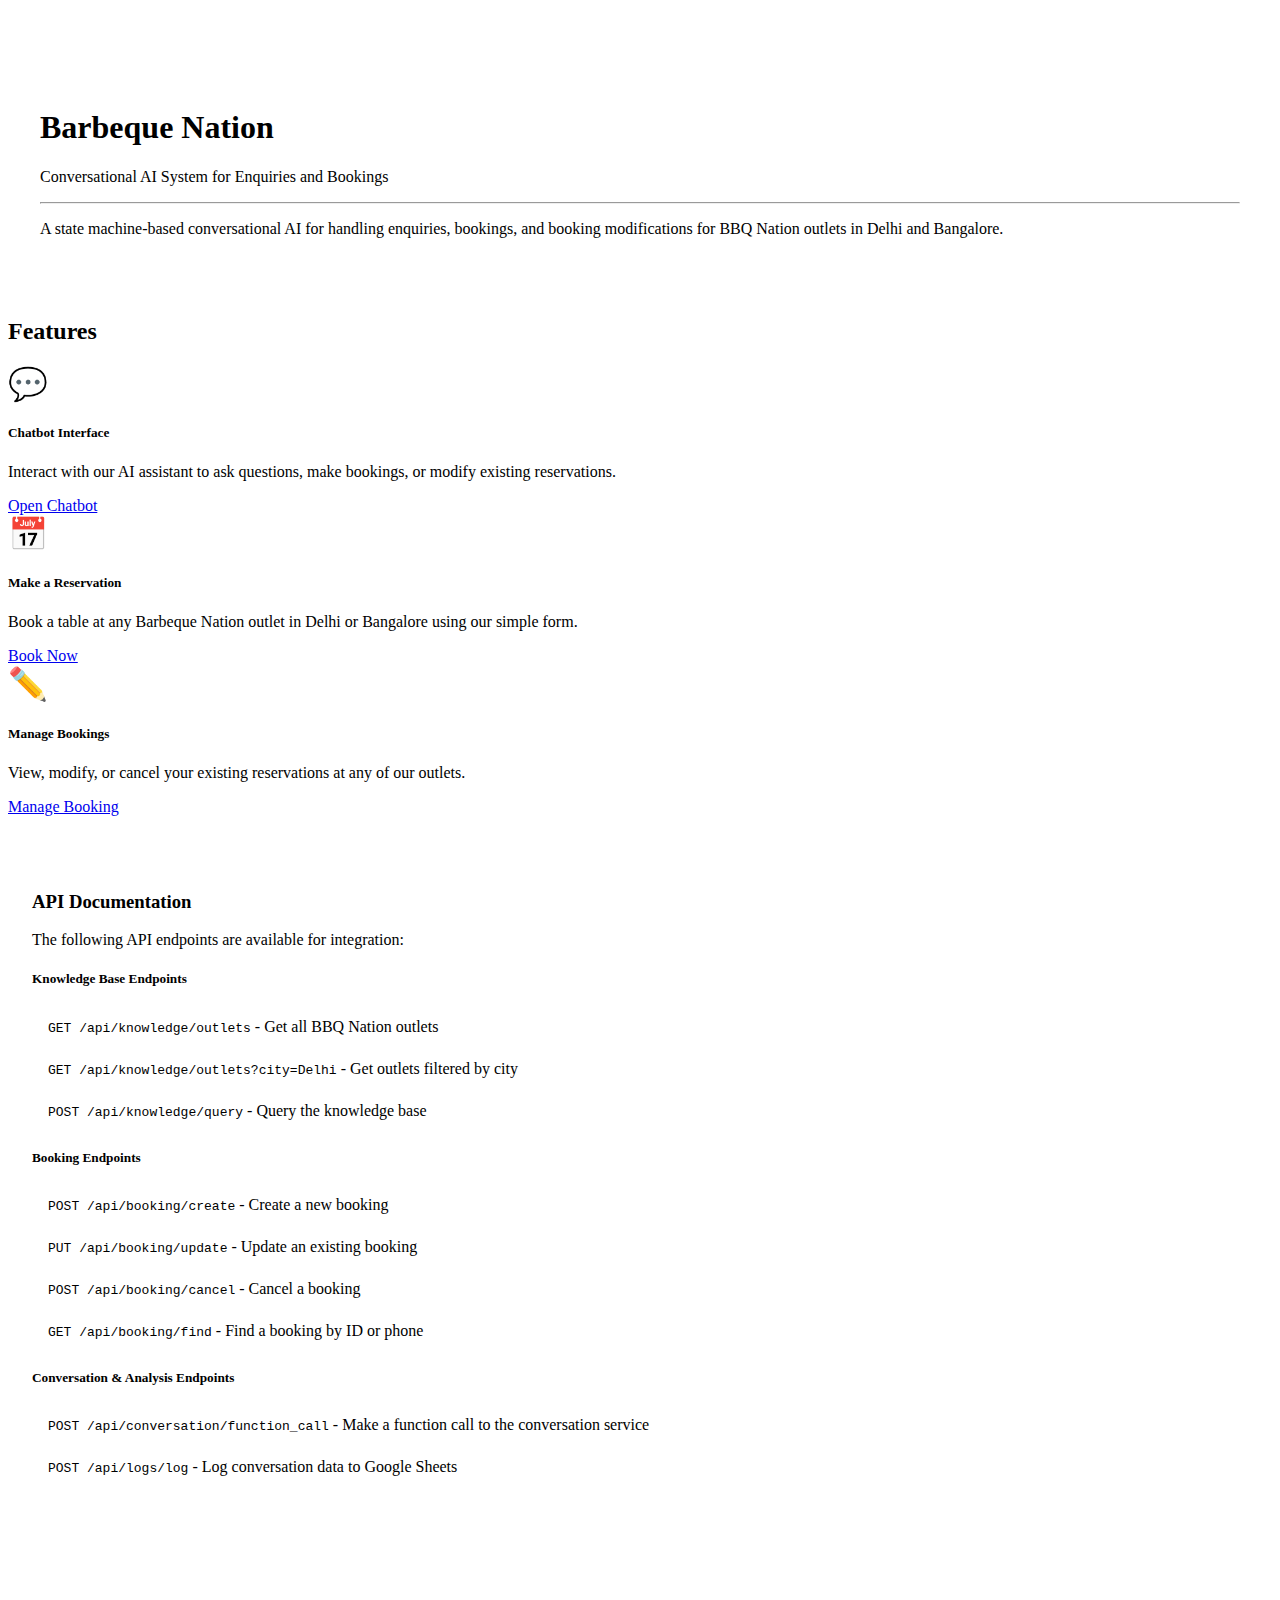
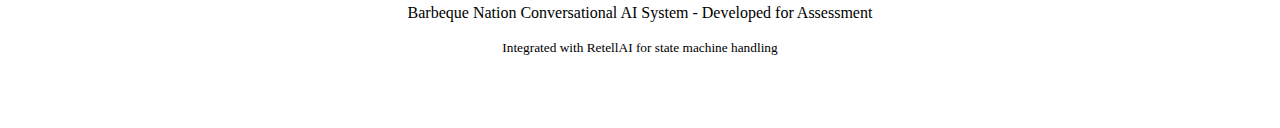
<file: templates/index.html>
<!DOCTYPE html>
<html lang="en">
<head>
    <meta charset="UTF-8">
    <meta name="viewport" content="width=device-width, initial-scale=1.0">
    <title>Barbeque Nation - Conversational AI System</title>
    <link href="https://cdn.replit.com/agent/bootstrap-agent-dark-theme.min.css" rel="stylesheet">
    <style>
        body {
            padding-top: 3rem;
            padding-bottom: 3rem;
        }
        .jumbotron {
            background-color: var(--bs-dark);
            padding: 2rem;
            margin-bottom: 2rem;
            border-radius: 0.5rem;
        }
        .feature-card {
            height: 100%;
            transition: transform 0.3s ease;
        }
        .feature-card:hover {
            transform: translateY(-5px);
        }
        .feature-icon {
            font-size: 2rem;
            margin-bottom: 1rem;
        }
        .api-section {
            background-color: var(--bs-dark);
            border-radius: 0.5rem;
            padding: 1.5rem;
            margin-top: 2rem;
        }
        .api-endpoint {
            background-color: var(--bs-gray-800);
            border-radius: 0.3rem;
            padding: 0.5rem 1rem;
            margin-bottom: 0.5rem;
        }
        .footer {
            margin-top: 3rem;
            padding-top: 1.5rem;
            border-top: 1px solid var(--bs-gray-700);
            text-align: center;
        }
    </style>
</head>
<body data-bs-theme="dark">
    <div class="container">
        <div class="jumbotron text-center">
            <h1 class="display-4">Barbeque Nation</h1>
            <p class="lead">Conversational AI System for Enquiries and Bookings</p>
            <hr class="my-4">
            <p>A state machine-based conversational AI for handling enquiries, bookings, and booking modifications for BBQ Nation outlets in Delhi and Bangalore.</p>
        </div>

        <h2 class="text-center mb-4">Features</h2>
        
        <div class="row row-cols-1 row-cols-md-3 g-4 mb-5">
            <div class="col">
                <div class="card h-100 feature-card">
                    <div class="card-body text-center">
                        <div class="feature-icon text-primary">💬</div>
                        <h5 class="card-title">Chatbot Interface</h5>
                        <p class="card-text">Interact with our AI assistant to ask questions, make bookings, or modify existing reservations.</p>
                        <a href="/chat" class="btn btn-primary">Open Chatbot</a>
                    </div>
                </div>
            </div>
            
            <div class="col">
                <div class="card h-100 feature-card">
                    <div class="card-body text-center">
                        <div class="feature-icon text-success">📅</div>
                        <h5 class="card-title">Make a Reservation</h5>
                        <p class="card-text">Book a table at any Barbeque Nation outlet in Delhi or Bangalore using our simple form.</p>
                        <a href="/booking" class="btn btn-success">Book Now</a>
                    </div>
                </div>
            </div>
            
            <div class="col">
                <div class="card h-100 feature-card">
                    <div class="card-body text-center">
                        <div class="feature-icon text-warning">✏️</div>
                        <h5 class="card-title">Manage Bookings</h5>
                        <p class="card-text">View, modify, or cancel your existing reservations at any of our outlets.</p>
                        <a href="/manage-booking" class="btn btn-warning">Manage Booking</a>
                    </div>
                </div>
            </div>
        </div>
        
        <div class="api-section">
            <h3 class="mb-3">API Documentation</h3>
            <p>The following API endpoints are available for integration:</p>
            
            <h5 class="mt-4">Knowledge Base Endpoints</h5>
            <div class="api-endpoint">
                <code>GET /api/knowledge/outlets</code> - Get all BBQ Nation outlets
            </div>
            <div class="api-endpoint">
                <code>GET /api/knowledge/outlets?city=Delhi</code> - Get outlets filtered by city
            </div>
            <div class="api-endpoint">
                <code>POST /api/knowledge/query</code> - Query the knowledge base
            </div>
            
            <h5 class="mt-4">Booking Endpoints</h5>
            <div class="api-endpoint">
                <code>POST /api/booking/create</code> - Create a new booking
            </div>
            <div class="api-endpoint">
                <code>PUT /api/booking/update</code> - Update an existing booking
            </div>
            <div class="api-endpoint">
                <code>POST /api/booking/cancel</code> - Cancel a booking
            </div>
            <div class="api-endpoint">
                <code>GET /api/booking/find</code> - Find a booking by ID or phone
            </div>
            
            <h5 class="mt-4">Conversation & Analysis Endpoints</h5>
            <div class="api-endpoint">
                <code>POST /api/conversation/function_call</code> - Make a function call to the conversation service
            </div>
            <div class="api-endpoint">
                <code>POST /api/logs/log</code> - Log conversation data to Google Sheets
            </div>
        </div>
        
        <div class="footer">
            <p>Barbeque Nation Conversational AI System - Developed for Assessment</p>
            <p><small>Integrated with RetellAI for state machine handling</small></p>
        </div>
    </div>
</body>
</html>
</file>
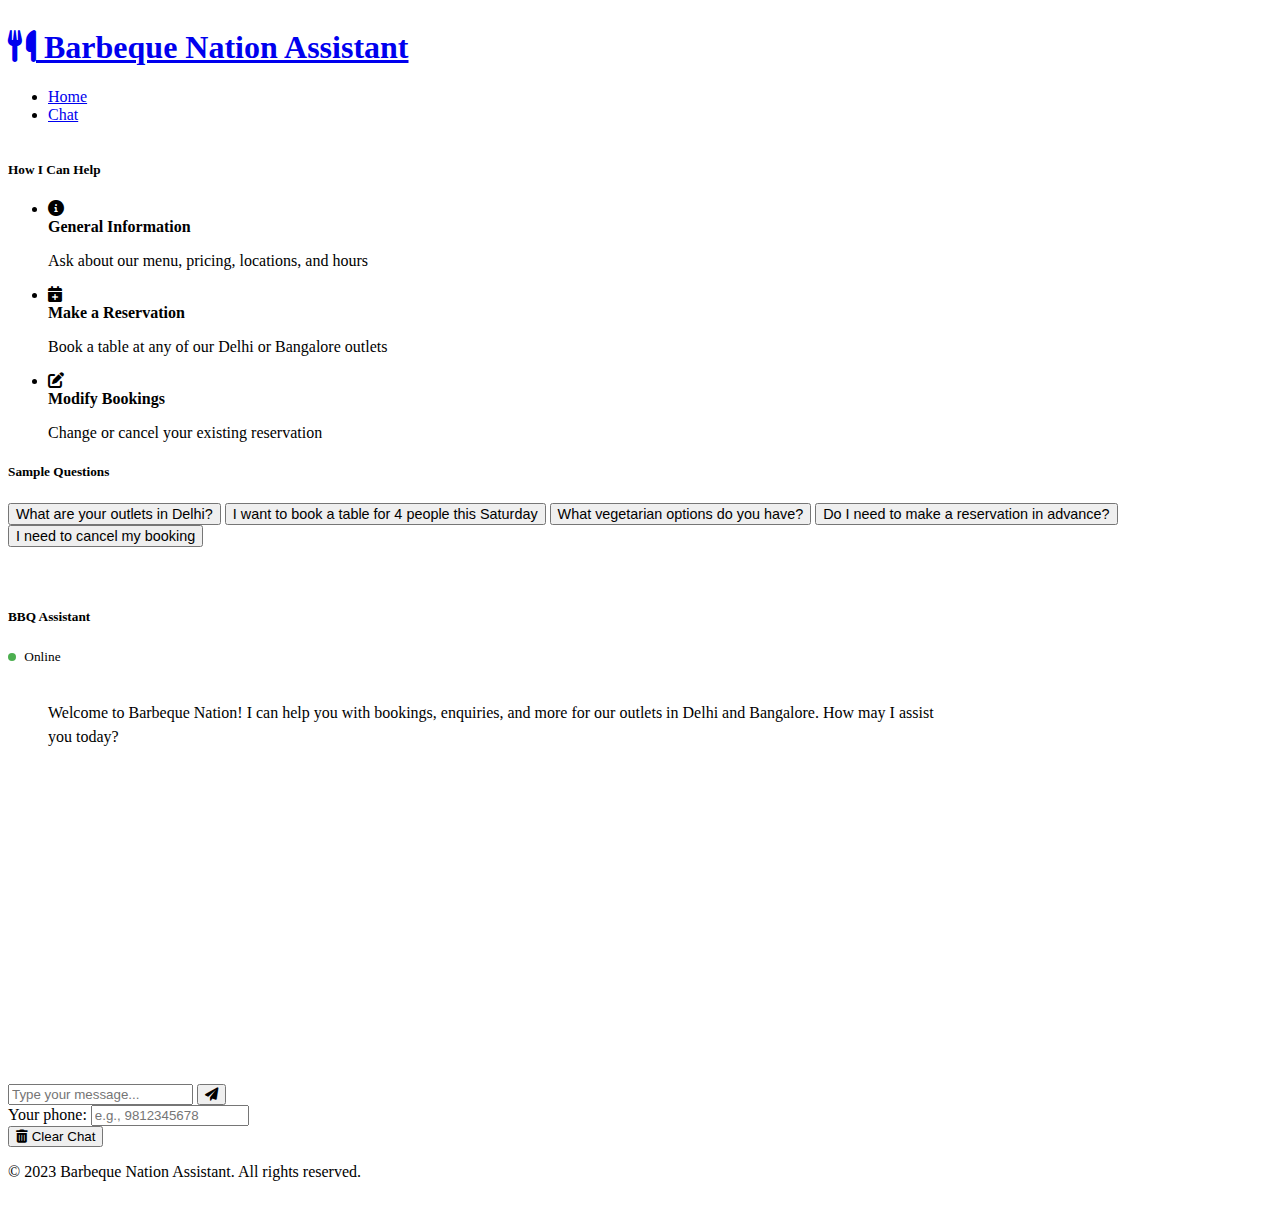
<file: templates/chatbot.html>
<!DOCTYPE html>
<html lang="en" data-bs-theme="dark">
<head>
    <meta charset="UTF-8">
    <meta name="viewport" content="width=device-width, initial-scale=1.0">
    <title>Barbeque Nation Chat Assistant</title>
    <!-- Bootstrap CSS -->
    <link href="https://cdn.replit.com/agent/bootstrap-agent-dark-theme.min.css" rel="stylesheet">
    <!-- Font Awesome -->
    <link rel="stylesheet" href="https://cdnjs.cloudflare.com/ajax/libs/font-awesome/6.0.0-beta3/css/all.min.css">
    <!-- Custom CSS -->
    <link rel="stylesheet" href="/static/css/styles.css">
</head>
<body>
    <!-- Header -->
    <header class="bg-dark text-white py-3">
        <div class="container">
            <div class="row align-items-center">
                <div class="col-md-6">
                    <h1 class="mb-0 h3">
                        <a href="/" class="text-white text-decoration-none">
                            <i class="fas fa-utensils me-2"></i> 
                            Barbeque Nation Assistant
                        </a>
                    </h1>
                </div>
                <div class="col-md-6 text-md-end">
                    <nav>
                        <ul class="nav justify-content-md-end">
                            <li class="nav-item">
                                <a class="nav-link" href="/">Home</a>
                            </li>
                            <li class="nav-item">
                                <a class="nav-link active" href="/chat">Chat</a>
                            </li>
                        </ul>
                    </nav>
                </div>
            </div>
        </div>
    </header>

    <!-- Chat Section -->
    <section class="chat-section py-4">
        <div class="container">
            <div class="row">
                <div class="col-lg-4 mb-4 mb-lg-0">
                    <!-- Info Panel -->
                    <div class="card mb-4">
                        <div class="card-header bg-primary text-white">
                            <h5 class="mb-0">How I Can Help</h5>
                        </div>
                        <div class="card-body">
                            <ul class="list-group list-group-flush">
                                <li class="list-group-item d-flex">
                                    <i class="fas fa-info-circle me-2 mt-1"></i>
                                    <div>
                                        <strong>General Information</strong>
                                        <p class="mb-0 small text-muted">Ask about our menu, pricing, locations, and hours</p>
                                    </div>
                                </li>
                                <li class="list-group-item d-flex">
                                    <i class="fas fa-calendar-plus me-2 mt-1"></i>
                                    <div>
                                        <strong>Make a Reservation</strong>
                                        <p class="mb-0 small text-muted">Book a table at any of our Delhi or Bangalore outlets</p>
                                    </div>
                                </li>
                                <li class="list-group-item d-flex">
                                    <i class="fas fa-edit me-2 mt-1"></i>
                                    <div>
                                        <strong>Modify Bookings</strong>
                                        <p class="mb-0 small text-muted">Change or cancel your existing reservation</p>
                                    </div>
                                </li>
                            </ul>
                        </div>
                    </div>
                    
                    <!-- Sample Questions -->
                    <div class="card">
                        <div class="card-header bg-secondary text-white">
                            <h5 class="mb-0">Sample Questions</h5>
                        </div>
                        <div class="card-body p-0">
                            <div class="list-group list-group-flush">
                                <button class="list-group-item list-group-item-action sample-question">
                                    What are your outlets in Delhi?
                                </button>
                                <button class="list-group-item list-group-item-action sample-question">
                                    I want to book a table for 4 people this Saturday
                                </button>
                                <button class="list-group-item list-group-item-action sample-question">
                                    What vegetarian options do you have?
                                </button>
                                <button class="list-group-item list-group-item-action sample-question">
                                    Do I need to make a reservation in advance?
                                </button>
                                <button class="list-group-item list-group-item-action sample-question">
                                    I need to cancel my booking
                                </button>
                            </div>
                        </div>
                    </div>
                </div>
                
                <div class="col-lg-8">
                    <!-- Chat Window -->
                    <div class="card chat-card">
                        <div class="card-header bg-dark">
                            <div class="d-flex align-items-center">
                                <div class="chat-avatar me-3">
                                    <i class="fas fa-robot"></i>
                                </div>
                                <div>
                                    <h5 class="mb-0">BBQ Assistant</h5>
                                    <small class="text-muted"><span class="status-indicator"></span> Online</small>
                                </div>
                            </div>
                        </div>
                        <div class="card-body chat-messages" id="chat-messages">
                            <!-- Messages will appear here -->
                        </div>
                        <div class="card-footer">
                            <form id="chat-form" class="chat-input-form">
                                <div class="input-group">
                                    <input type="text" class="form-control" id="user-input" placeholder="Type your message...">
                                    <button class="btn btn-primary" type="submit">
                                        <i class="fas fa-paper-plane"></i>
                                    </button>
                                </div>
                                <div class="d-flex justify-content-between align-items-center mt-2 small text-muted">
                                    <div>
                                        <span id="phone-label">Your phone: </span>
                                        <input type="tel" id="user-phone" class="form-control form-control-sm d-inline-block" style="width:150px" placeholder="e.g., 9812345678">
                                    </div>
                                    <button type="button" class="btn btn-sm btn-outline-secondary" id="clear-chat">
                                        <i class="fas fa-trash-alt me-1"></i> Clear Chat
                                    </button>
                                </div>
                            </form>
                        </div>
                    </div>
                </div>
            </div>
        </div>
    </section>

    <!-- Footer -->
    <footer class="bg-dark text-white py-3 mt-4">
        <div class="container">
            <div class="row">
                <div class="col-md-12 text-center">
                    <p class="mb-0">&copy; 2023 Barbeque Nation Assistant. All rights reserved.</p>
                </div>
            </div>
        </div>
    </footer>

    <!-- Bootstrap JS with Popper -->
    <script src="https://cdn.jsdelivr.net/npm/bootstrap@5.3.0/dist/js/bootstrap.bundle.min.js"></script>
    <!-- Custom JS -->
    <script src="/static/js/chat.js"></script>
</body>
</html>
</file>
<file: static/css/styles.css>
/* Main styling for Barbeque Nation AI Assistant */

:root {
  --bbq-primary: #ff6b35;
  --bbq-secondary: #3a3a3a;
  --bbq-accent: #f7c59f;
}

body {
  min-height: 100vh;
  display: flex;
  flex-direction: column;
}

/* Header styling */
.navbar-brand {
  font-weight: 700;
}

/* Hero section */
.hero-section {
  background-color: var(--bs-dark);
  color: white;
  padding: 4rem 0;
}

/* Feature icons */
.feature-icon {
  font-size: 3rem;
  margin-bottom: 1.5rem;
  color: var(--bbq-primary);
}

/* Chat section */
.chat-section {
  flex: 1;
}

.chat-card {
  height: 70vh;
  max-height: 600px;
  display: flex;
  flex-direction: column;
}

.chat-messages {
  flex: 1;
  overflow-y: auto;
  padding: 1.5rem;
}

.chat-avatar {
  width: 40px;
  height: 40px;
  background-color: var(--bs-primary);
  color: white;
  display: flex;
  align-items: center;
  justify-content: center;
  border-radius: 50%;
  font-size: 1.2rem;
}

.status-indicator {
  display: inline-block;
  width: 8px;
  height: 8px;
  background-color: #4CAF50;
  border-radius: 50%;
  margin-right: 5px;
}

/* Message bubbles */
.message {
  max-width: 75%;
  margin-bottom: 15px;
  border-radius: 1rem;
  padding: 0.75rem 1rem;
  position: relative;
  line-height: 1.5;
}

.message-assistant {
  background-color: var(--bs-dark);
  color: var(--bs-light);
  border-top-left-radius: 0;
  align-self: flex-start;
  margin-right: auto;
}

.message-user {
  background-color: var(--bs-primary);
  color: white;
  border-top-right-radius: 0;
  align-self: flex-end;
  margin-left: auto;
  text-align: right;
}

.message-time {
  font-size: 0.7rem;
  color: rgba(255, 255, 255, 0.6);
  margin-top: 5px;
}

.message-container {
  display: flex;
  flex-direction: column;
  width: 100%;
  margin-bottom: 20px;
}

.loader {
  display: inline-block;
  width: 50px;
  text-align: center;
}

.loader > div {
  width: 8px;
  height: 8px;
  background-color: rgba(255, 255, 255, 0.5);
  border-radius: 100%;
  display: inline-block;
  animation: typing 1.4s infinite both;
  margin: 0 2px;
}

.loader > div:nth-child(2) {
  animation-delay: 0.2s;
}

.loader > div:nth-child(3) {
  animation-delay: 0.4s;
}

@keyframes typing {
  0%, 80%, 100% { transform: scale(0); }
  40% { transform: scale(1); }
}

/* Sample questions styling */
.sample-question {
  text-align: left;
  font-size: 0.9rem;
  transition: all 0.2s ease;
}

.sample-question:hover {
  background-color: rgba(13, 110, 253, 0.1);
}

/* Footer styling */
footer {
  margin-top: auto;
}

.social-icons a {
  color: white;
  font-size: 1.2rem;
  transition: all 0.3s ease;
}

.social-icons a:hover {
  color: var(--bbq-primary);
}

/* Media queries */
@media (max-width: 768px) {
  .message {
    max-width: 85%;
  }
  
  .chat-card {
    height: 65vh;
  }
}
</file>
